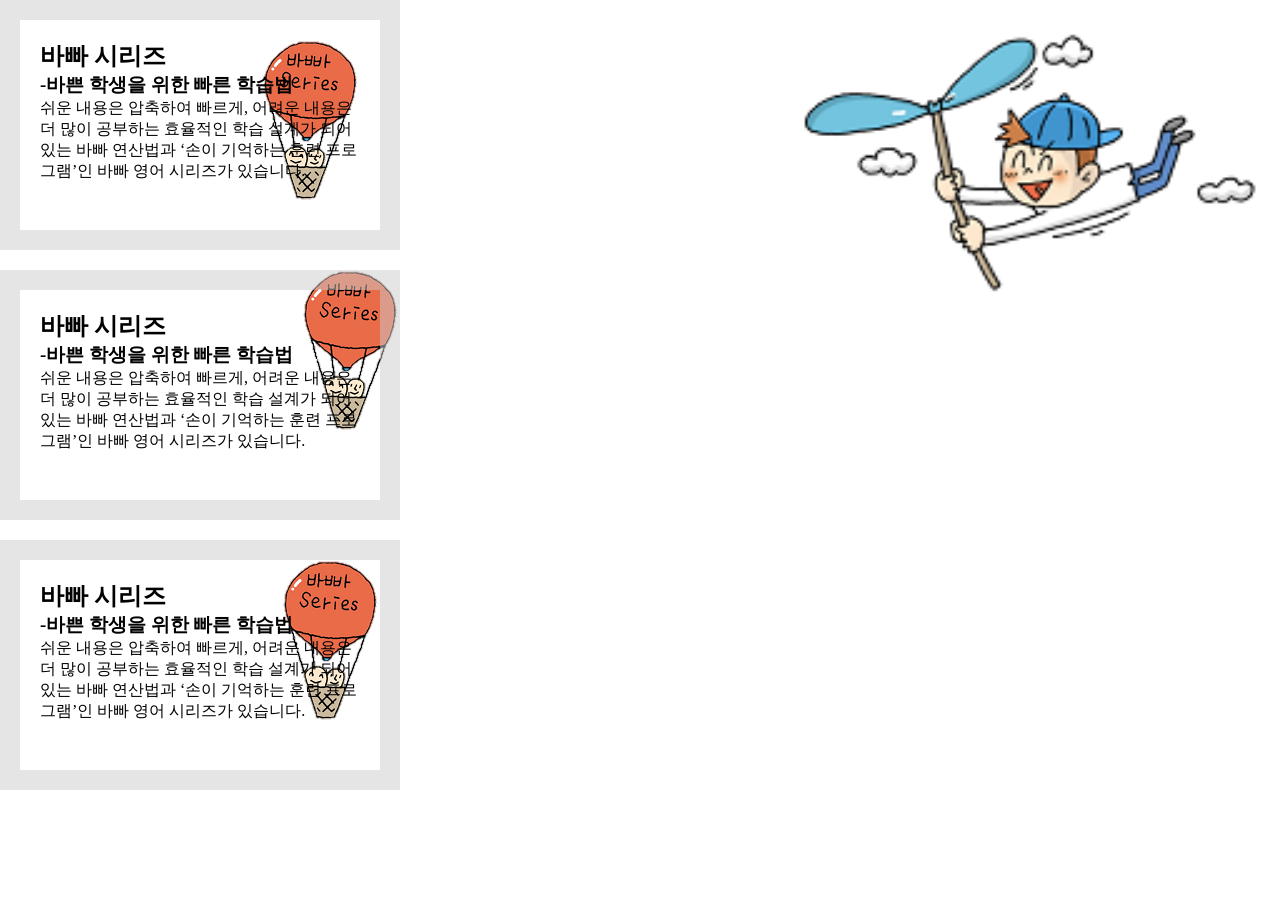
<file: index.html>
<!doctype html>
<html lang="en">
    <head>
        <meta charset="UTF-8" />
        <meta name="viewport" content="width=device-width, initial-scale=1.0" />
        <title>배경이미지 연습</title>
        <link rel="stylesheet" href="css/reset.css" />
        <link rel="stylesheet" href="css/main.css" />
    </head>
    <body>
            <div id="bg1">
                <h2>바빠 시리즈</h2>
                <h3>-바쁜 학생을 위한 빠른 학습법</h3>
                <p>
                    쉬운 내용은 압축하여 빠르게, 어려운 내용은 더 많이 공부하는 효율적인 학습 설계가 되어 있는 바빠
                    연산법과 ‘손이 기억하는 훈련 프로그램’인 바빠 영어 시리즈가 있습니다.
                </p>
            </div>
            <div id="bg2">
                <h2>바빠 시리즈</h2>
                <h3>-바쁜 학생을 위한 빠른 학습법</h3>
                <p>
                    쉬운 내용은 압축하여 빠르게, 어려운 내용은 더 많이 공부하는 효율적인 학습 설계가 되어 있는 바빠
                    연산법과 ‘손이 기억하는 훈련 프로그램’인 바빠 영어 시리즈가 있습니다.
                </p>
            </div>
            <div id="bg3">
                <h2>바빠 시리즈</h2>
                <h3>-바쁜 학생을 위한 빠른 학습법</h3>
                <p>
                    쉬운 내용은 압축하여 빠르게, 어려운 내용은 더 많이 공부하는 효율적인 학습 설계가 되어 있는 바빠
                    연산법과 ‘손이 기억하는 훈련 프로그램’인 바빠 영어 시리즈가 있습니다.
                </p>
            </div>
        </div>
    </body>
</html>
</file>
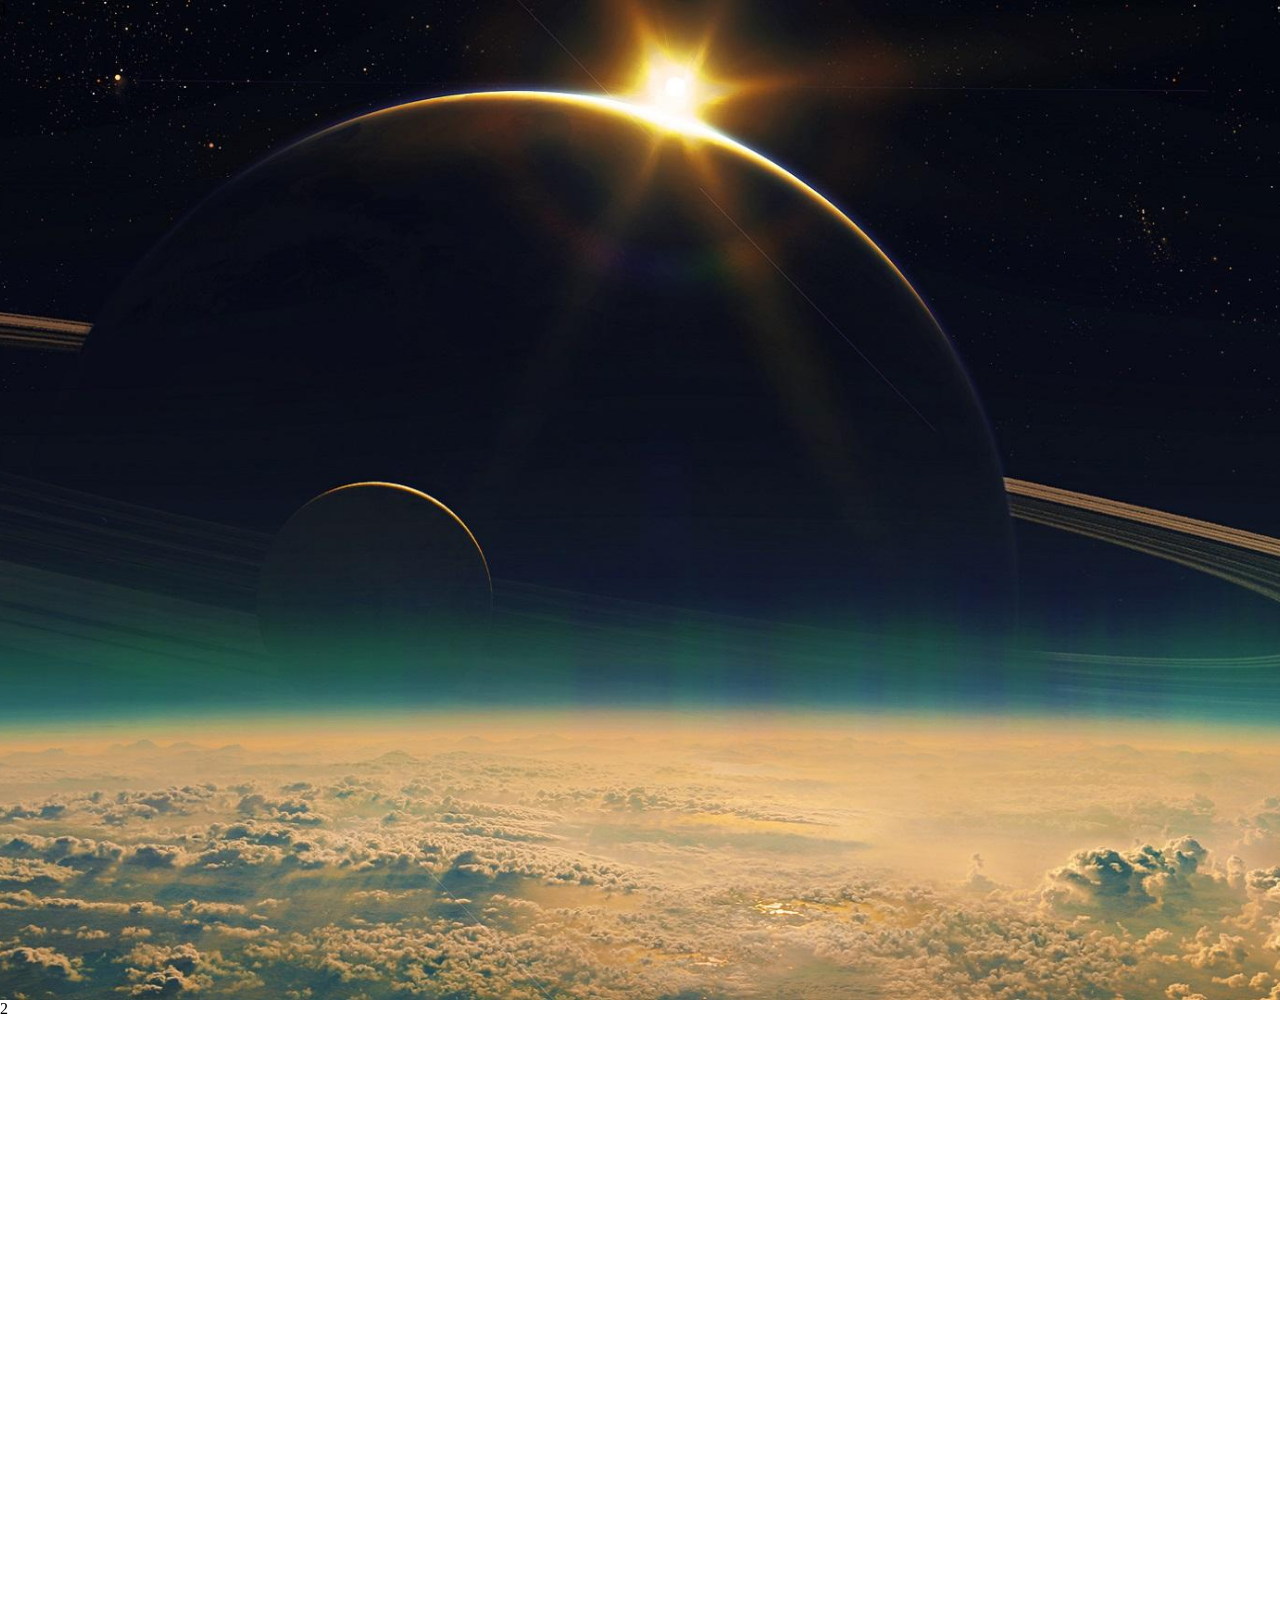
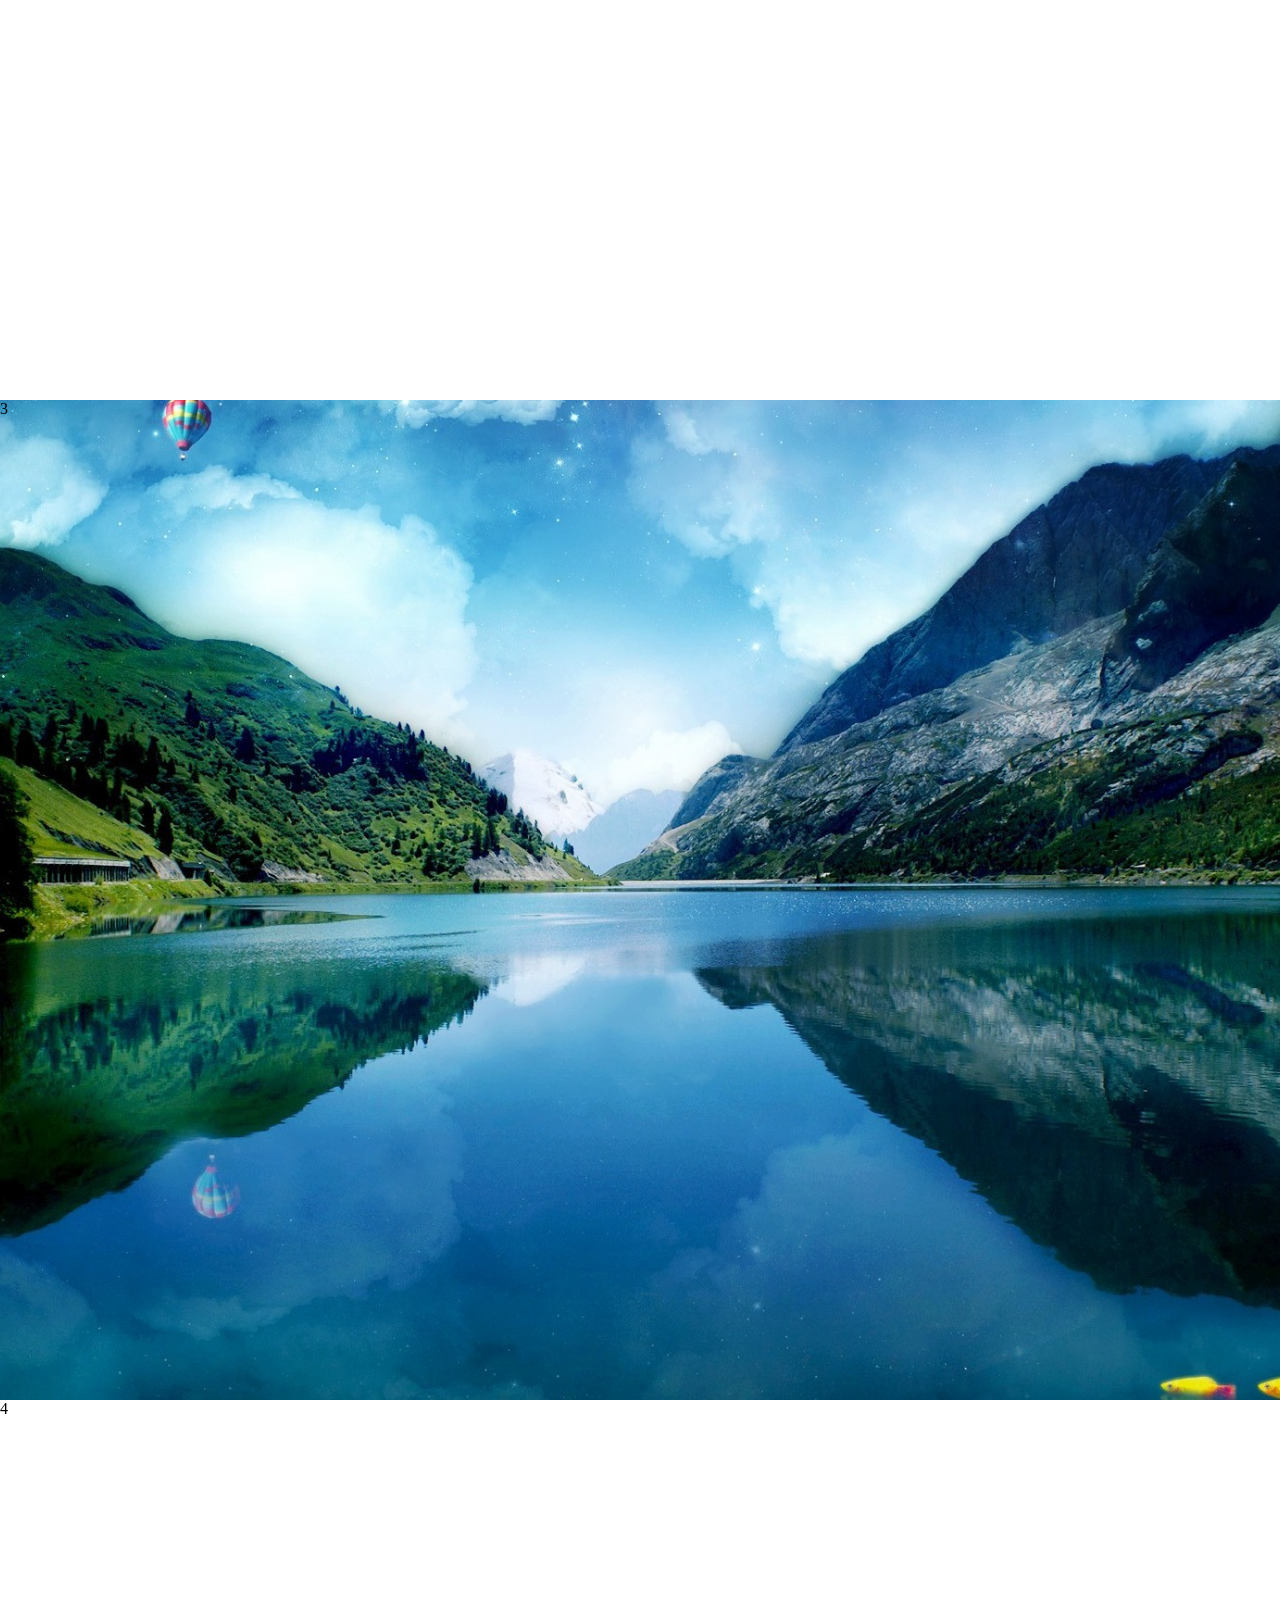
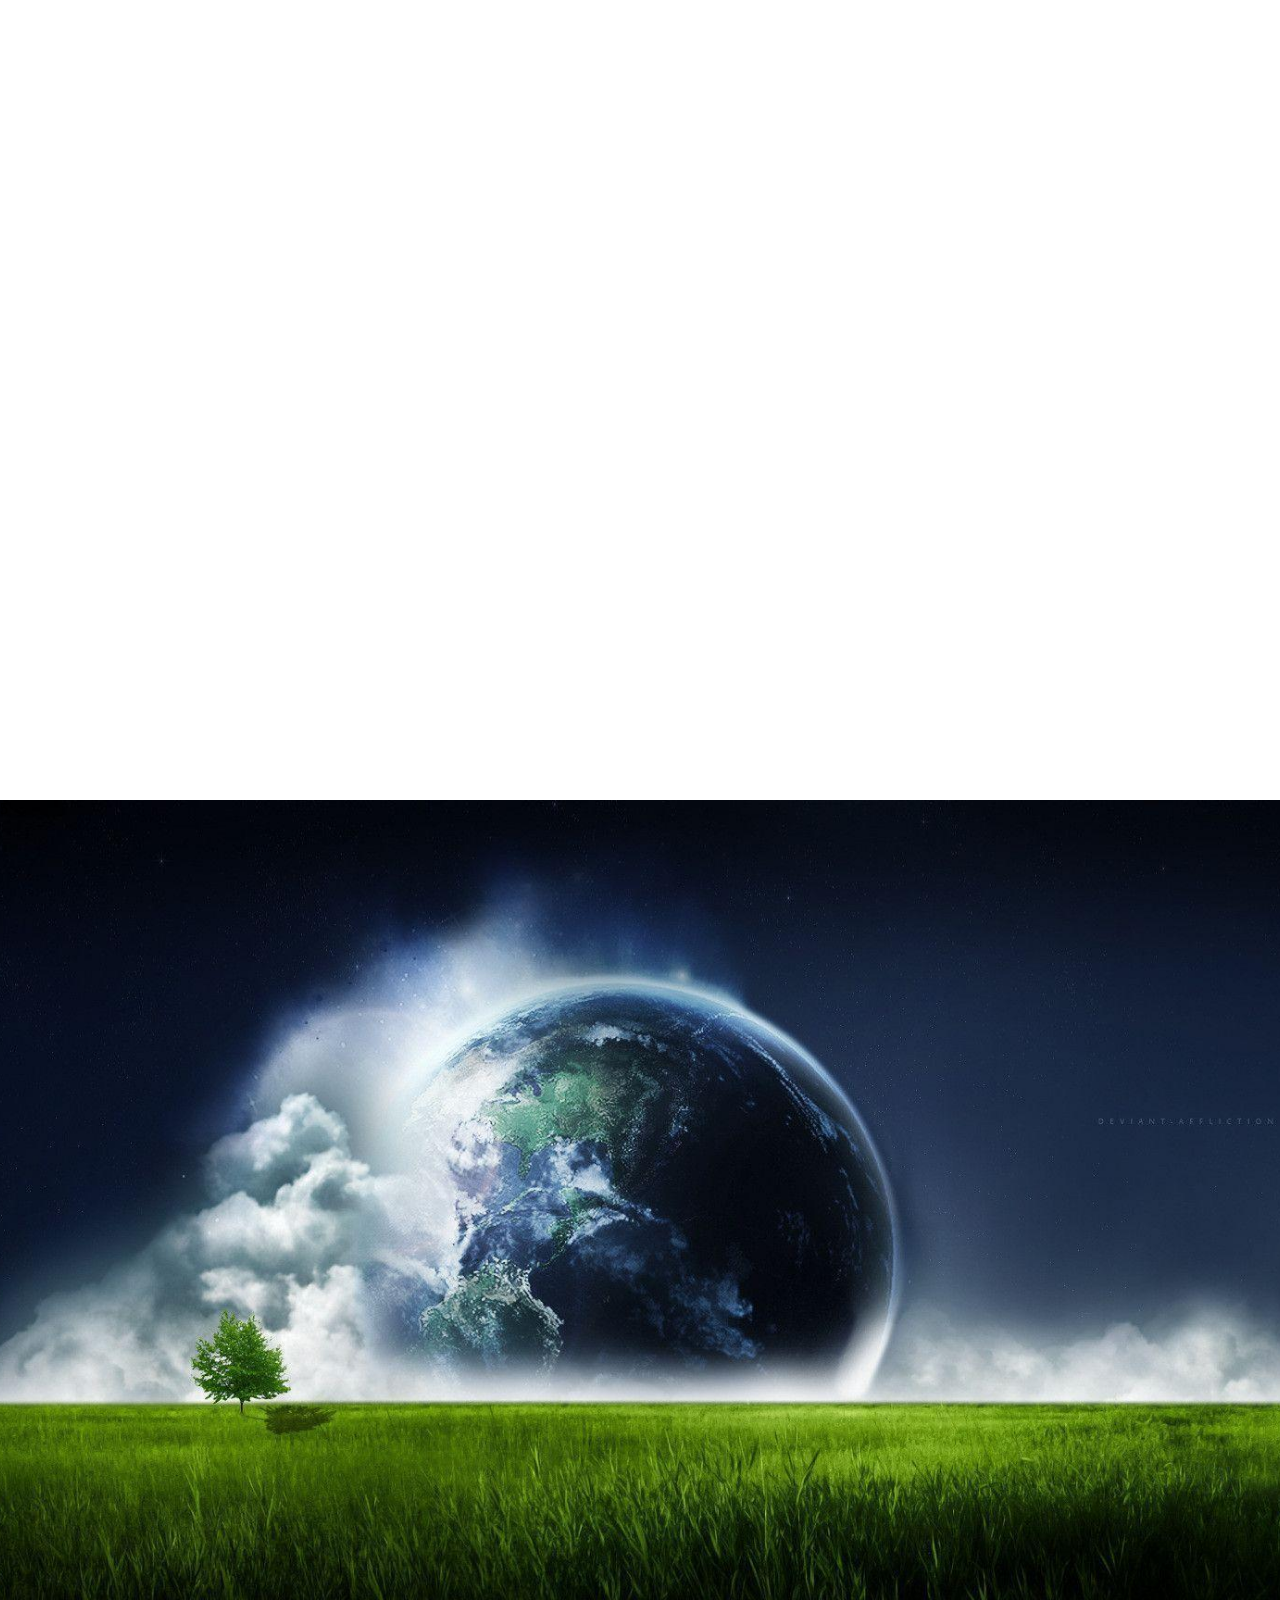
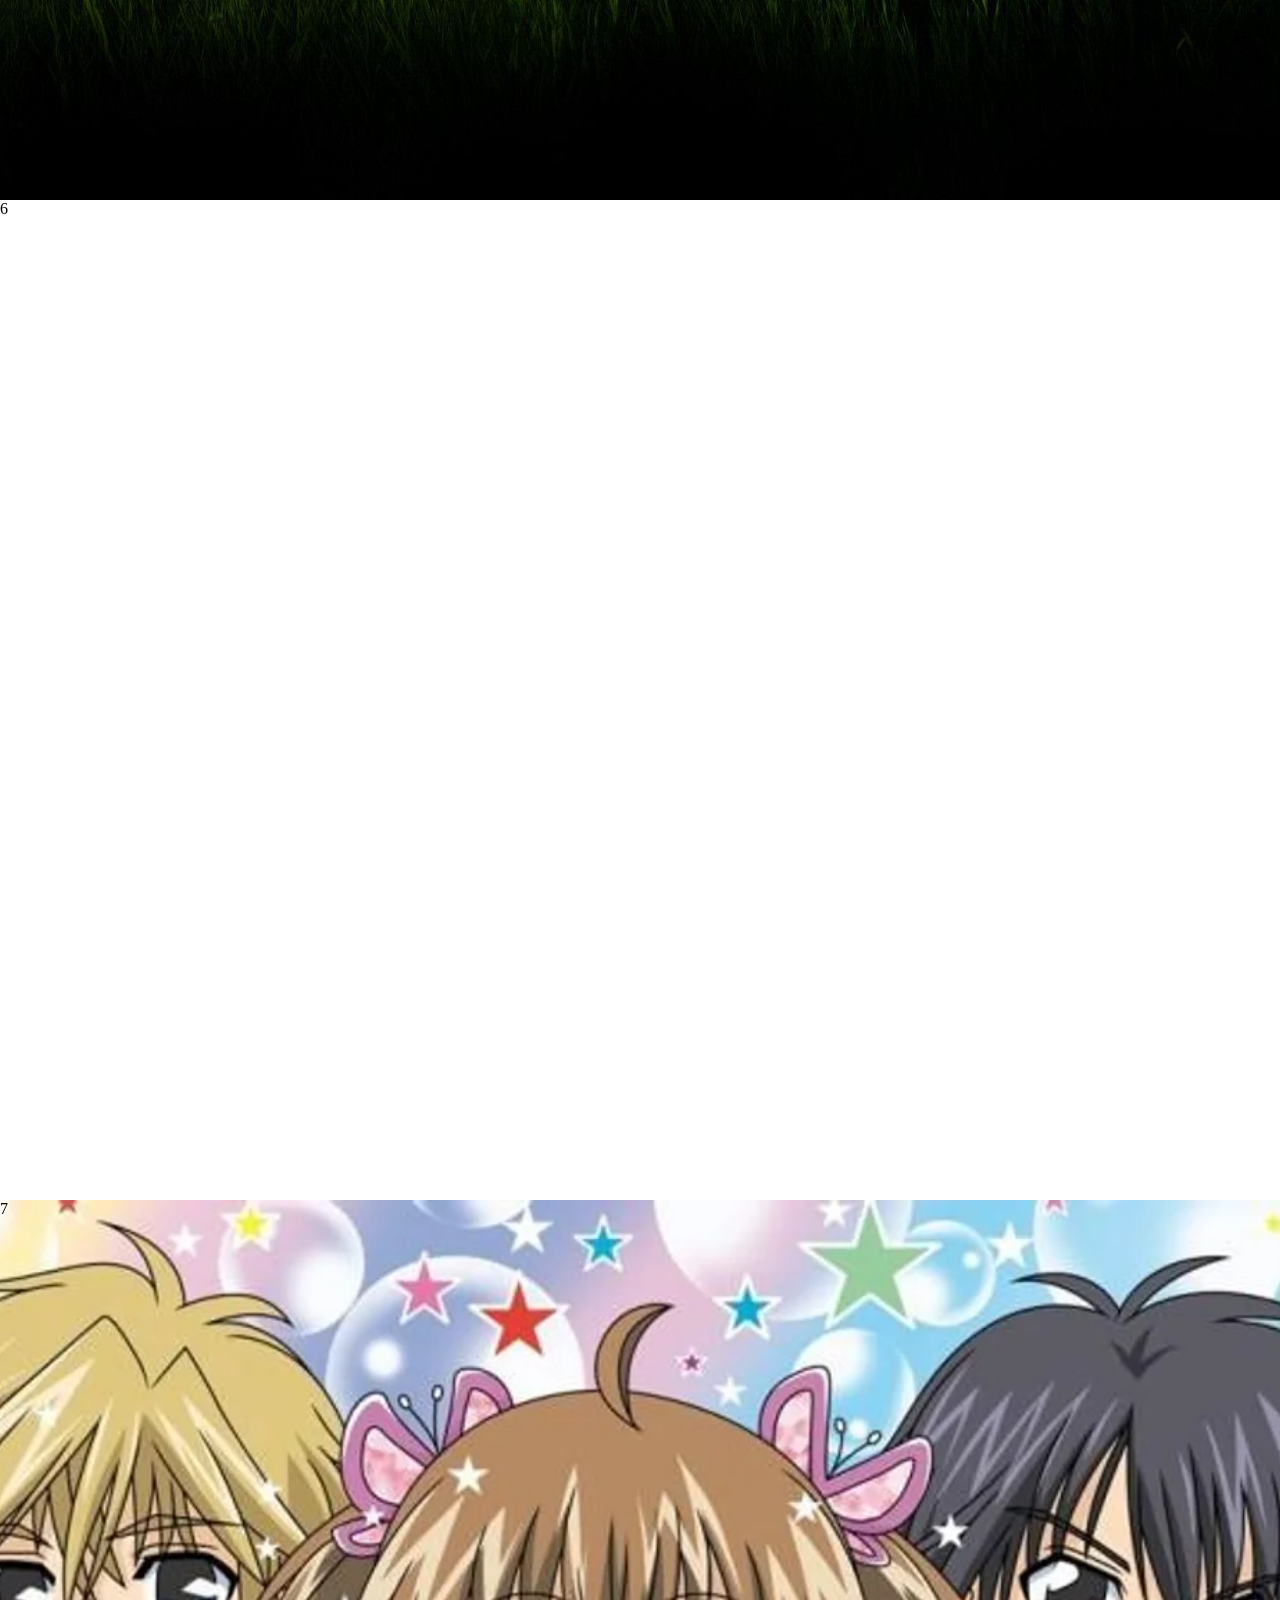
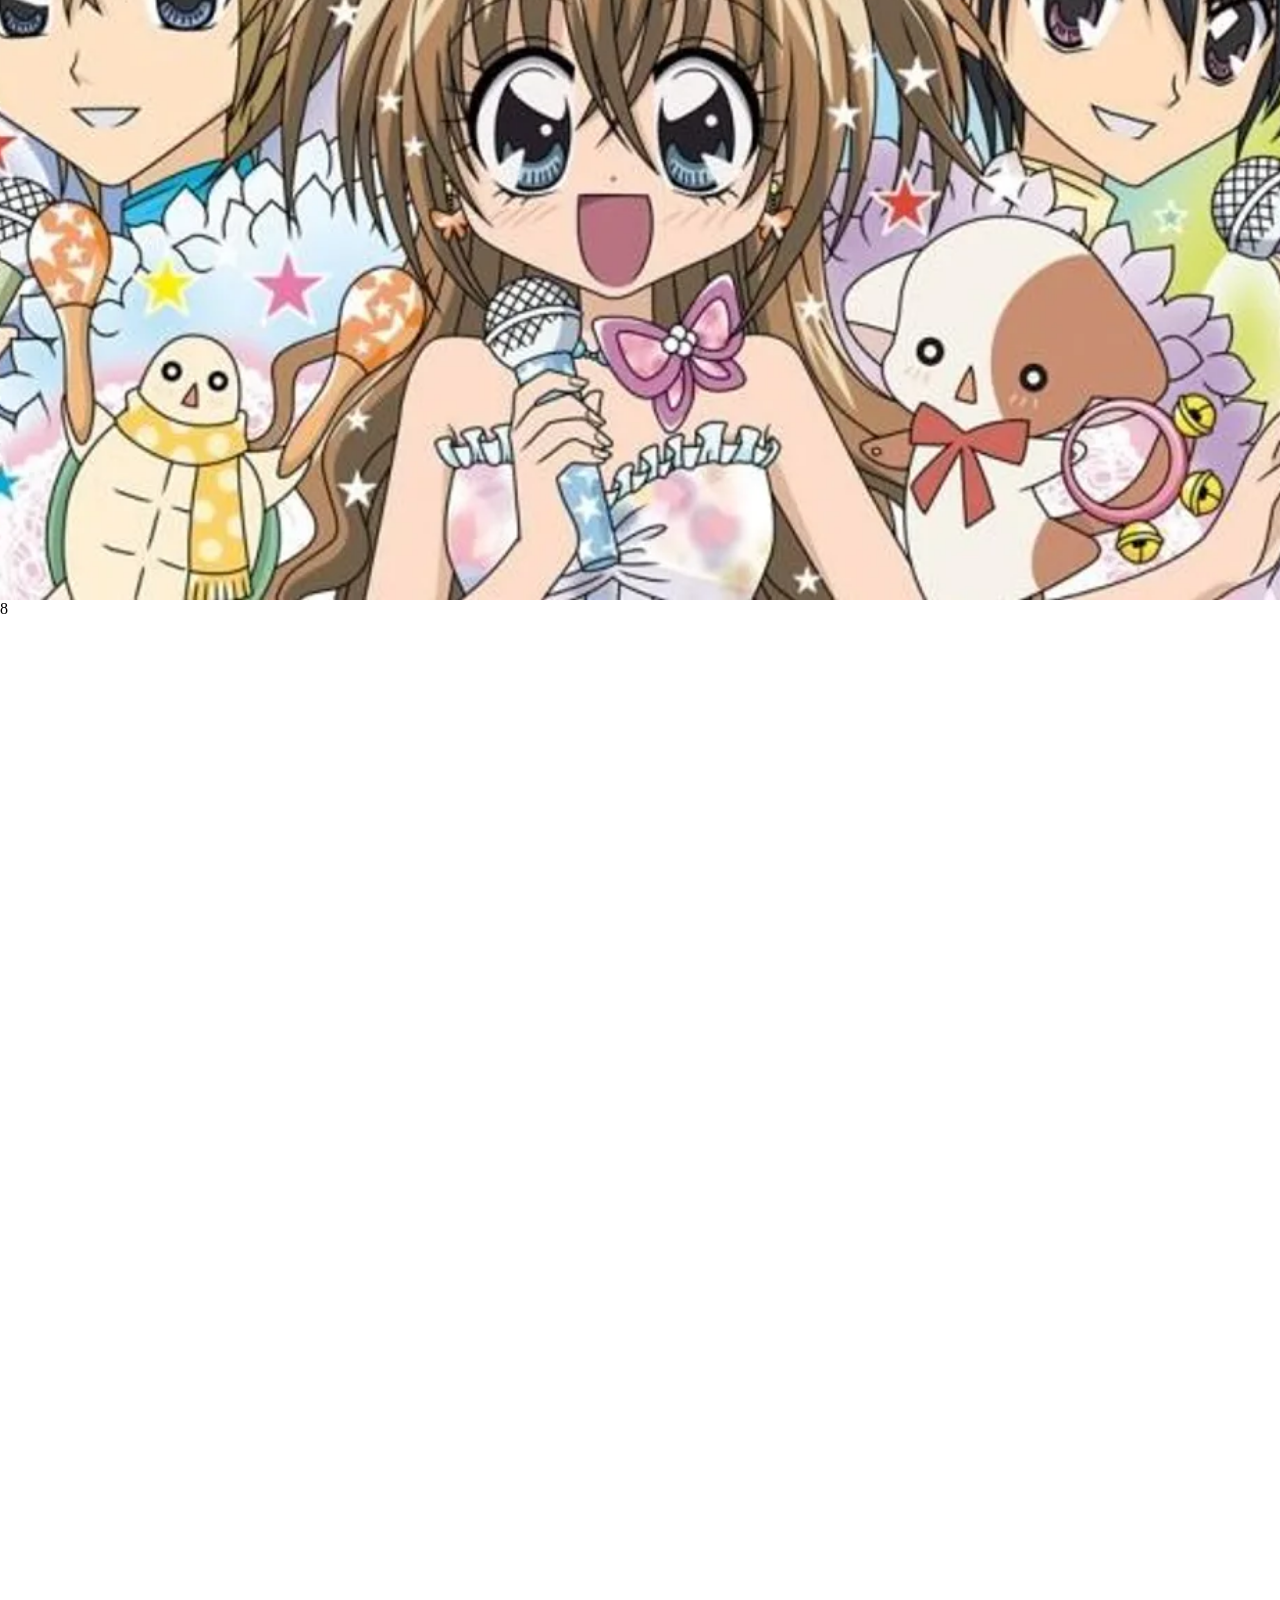
<file: attachment.html>
<!DOCTYPE html>
<html lang="en">
<head>
    <meta charset="UTF-8">
    <meta name="viewport" content="width=device-width, initial-scale=1.0">
    <title>배경이미지 고정 속성</title>
    <link rel="stylesheet" href="css/attachment.css">
</head>
<body>
    <div class="area" id="area1">1</div>
    <div class="area" id="area2">2</div>
    <div class="area" id="area3">3</div>
    <div class="area" id="area4">4</div>
    <div class="area" id="area5">5</div>
    <div class="area" id="area6">6</div>
    <div class="area" id="area7">7</div>
    <div class="area" id="area8">8</div>
</body>
</html>
</file>
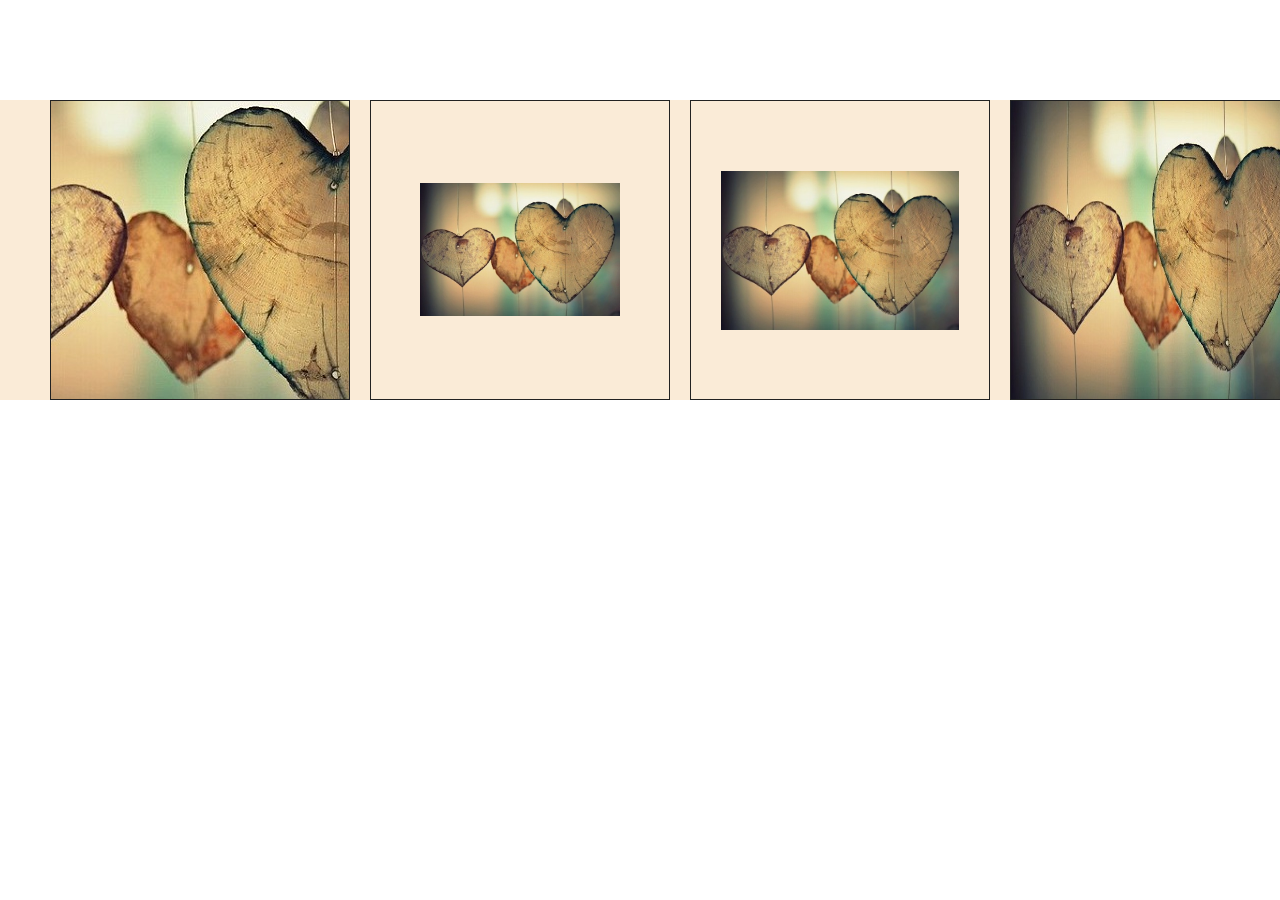
<file: bg_ex01.html>
<!DOCTYPE html>
<html lang="en">
<head>
    <meta charset="UTF-8">
    <meta name="viewport" content="width=device-width, initial-scale=1.0">
    <title>Document</title>
    <link rel="stylesheet" href="css/bg_ex01.css">
</head>
<body>
    <div id="container">
        <div class="box" id="bg1"></div>
        <div class="box" id="bg2"></div>
        <div class="box" id="bg3"></div>
        <div class="box" id="bg4"></div>
        <div class="box" id="bg5"></div>
        <div class="box" id="bg6"></div>
    </div>
</body>
</html>
</file>
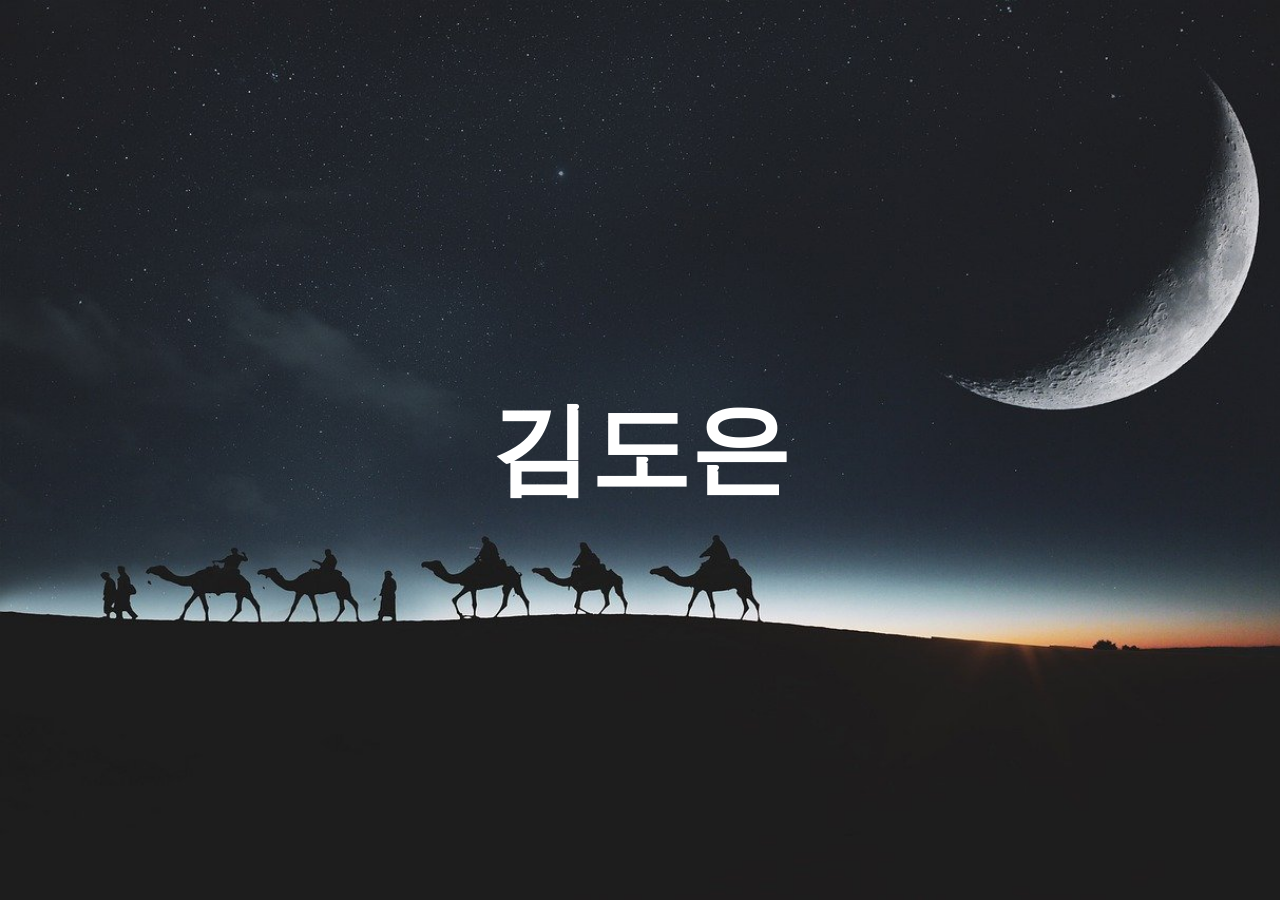
<file: bg_ex02.html>
<!DOCTYPE html>
<html lang="en">
<head>
    <meta charset="UTF-8">
    <meta name="viewport" content="width=device-width, initial-scale=1.0">
    <title>Document</title>
    <link rel="stylesheet" href="css/bg_ex02.css">
</head>
<body>
    <h1>김도은</h1>
</body>
</html>
</file>
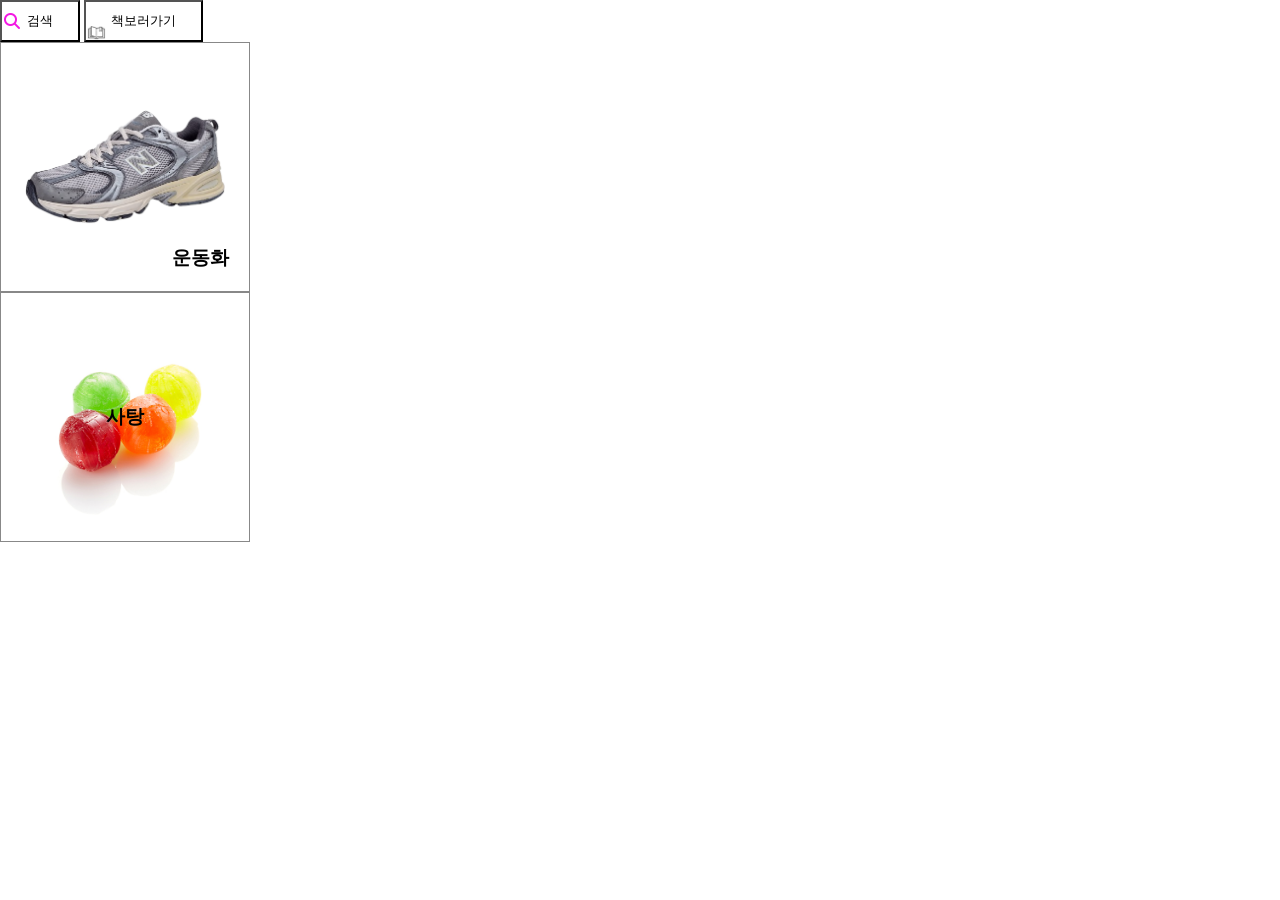
<file: bg_ex03.html>
<!DOCTYPE html>
<html lang="en">
<head>
    <meta charset="UTF-8">
    <meta name="viewport" content="width=device-width, initial-scale=1.0">
    <title>Document</title>
    <link rel="stylesheet" href="css/bg_ex03.css">
</head>
<body>
   <button class="search">검색</button>
   <button class="search2">책보러가기</button>
   <div class="product">
    <h3>운동화</h3>
   </div>
   <div class="product2">
    <h3>사탕</h3>
   </div>
</body>
</html>
</file>
<file: css/main.css>
body{
    /* background-image: url("../images/bg2.png");
    background-repeat: no-repeat;
    background-position: right top;
    background-size: 200px; */
    background: url(../images/bg2.png) no-repeat right top / 500px;
    background-attachment: fixed;
}
#bg1,#bg2,#bg3{
    width: 400px;
    height: 250px;
    padding: 20px;
    border: 20px solid rgba(204, 204, 204, 0.5);
    margin-bottom: 20px;
    background: url(../images/bg3.png)no-repeat right top;
}
#bg1{
    /* 배경이미지의 적용 범위를 조절 */
    background-origin: content-box;
}
#bg2{
    /* 배경이미지의 적용 범위를 조절 */
    background-origin: border-box;
}
#bg3{
    /* 배경이미지의 적용 범위를 조절 */
    background-origin: padding-box;
}
</file>
<file: css/attachment.css>
@import url(reset.css);
.area {
    width: 100%;
    height: 1000px;
}
#area1 {
    background: url(../images/attachment/bg1.jpg) no-repeat center;
    background-size: cover;
}
#area2 {
    background: url(../images/attachment/bg2.jpg) no-repeat center;
    background-size: cover;
    background-attachment: fixed;
}
#area3 {
    background: url(../images/attachment/bg3.jpg) no-repeat center;
    background-size: cover;
}
#area4 {
    background: url(../images/attachment/bg4.jpg) no-repeat center;
    background-size: cover;
    background-attachment: fixed;
}
#area5 {
    background: url(../images/attachment/bg5.jpg) no-repeat center;
    background-size: cover;
}
#area6 {
    background: url(../images/attachment/세일러문_배경화면bg6.jpg) no-repeat center;
    background-size: cover;
    background-attachment: fixed;
}
#area7 {
    background: url(../images/attachment/라라bg7.webp) no-repeat center;
    background-size: cover;
}
#area8 {
    background: url(../images/attachment/완소bg8.webp) no-repeat center;
    background-size: cover;
    background-attachment: fixed;
}
</file>
<file: css/bg_ex01.css>
@import url(reset.css);
#container{
    width: 2000px;
    display: flex;
    /* 요소를 가운데 배치 */
    justify-content: center;
    /* 영역을 가운데 정렬 */
    margin: 100px auto;
    gap: 20px;
    background-color: antiquewhite;
}
.box{
    width: 300px;
    height: 300px;
    border: 1px solid #222;
    background: url(../images/bg4.jpg) no-repeat center;
}
#bg1{
    /* 원래 배경 이미지 크기로 표시 */
    background-size: auto;
}
#bg2{
    /* 너비는 200px , 높이는 자동 계산 */
    background-size: 200px;
}
#bg3{
    background-size: 80%;
}
#bg4{
    background-size: 100% 100%;
}
#bg5{
    /* 요소안에 배경 이미지가 다 보이도록 표시 */
    background-size: contain;
}
#bg6{
    /* 요소를 완전 덮도록 배경 이미지 표시 */
    background-size: cover
}
</file>
<file: css/bg_ex02.css>
@import url(reset.css);
body {
    background: url(../images/bg5.jpg) no-repeat;
    background-position: fixed;
    background-size: cover;
    height: 100vh;
}
h1 {
    position: absolute;
    top: 50%;
    left: 50%;
    transform: translate(-50% , -50%);
    color: #fff;
    font-size: 100px;

}
</file>
<file: css/bg_ex03.css>
@import url(reset.css);
.search {
    padding: 10px 25px;
    background: url(../images/magnifying-glass-solid.png) no-repeat left center;
    background-size: 20px;
}
.search2 {
    padding: 10px 25px;
    background: url(../images/book-icon.png) no-repeat left bottom;
    background-size: 20px;
}
.product {
    position: relative;
    width: 250px;
    height: 250px;
    border: 1px solid #888;
    background: url("../images/shose-removebg-preview\ 1.png") no-repeat center;
    background-size: 200px;
    background-origin: content-box;
    padding: 20px;
}
.product h3 {
    position: absolute;
    bottom: 20px;
    right: 20px;
}
/*이미지 영역의 70프로, 이름을 중간, 이미지 중간*/
.product2 {
    background: url(../images/사탕.jpg) no-repeat center;
    width: 250px;
    height: 250px;
    border: 1px solid #888;
    background-size: 200px;
    padding: 20px;
    position: relative;
}
.product2 h3 {
    position: absolute;
    top: 50%;
    left: 50%;
    transform: translate(-50% , -50%);
   
}
</file>
